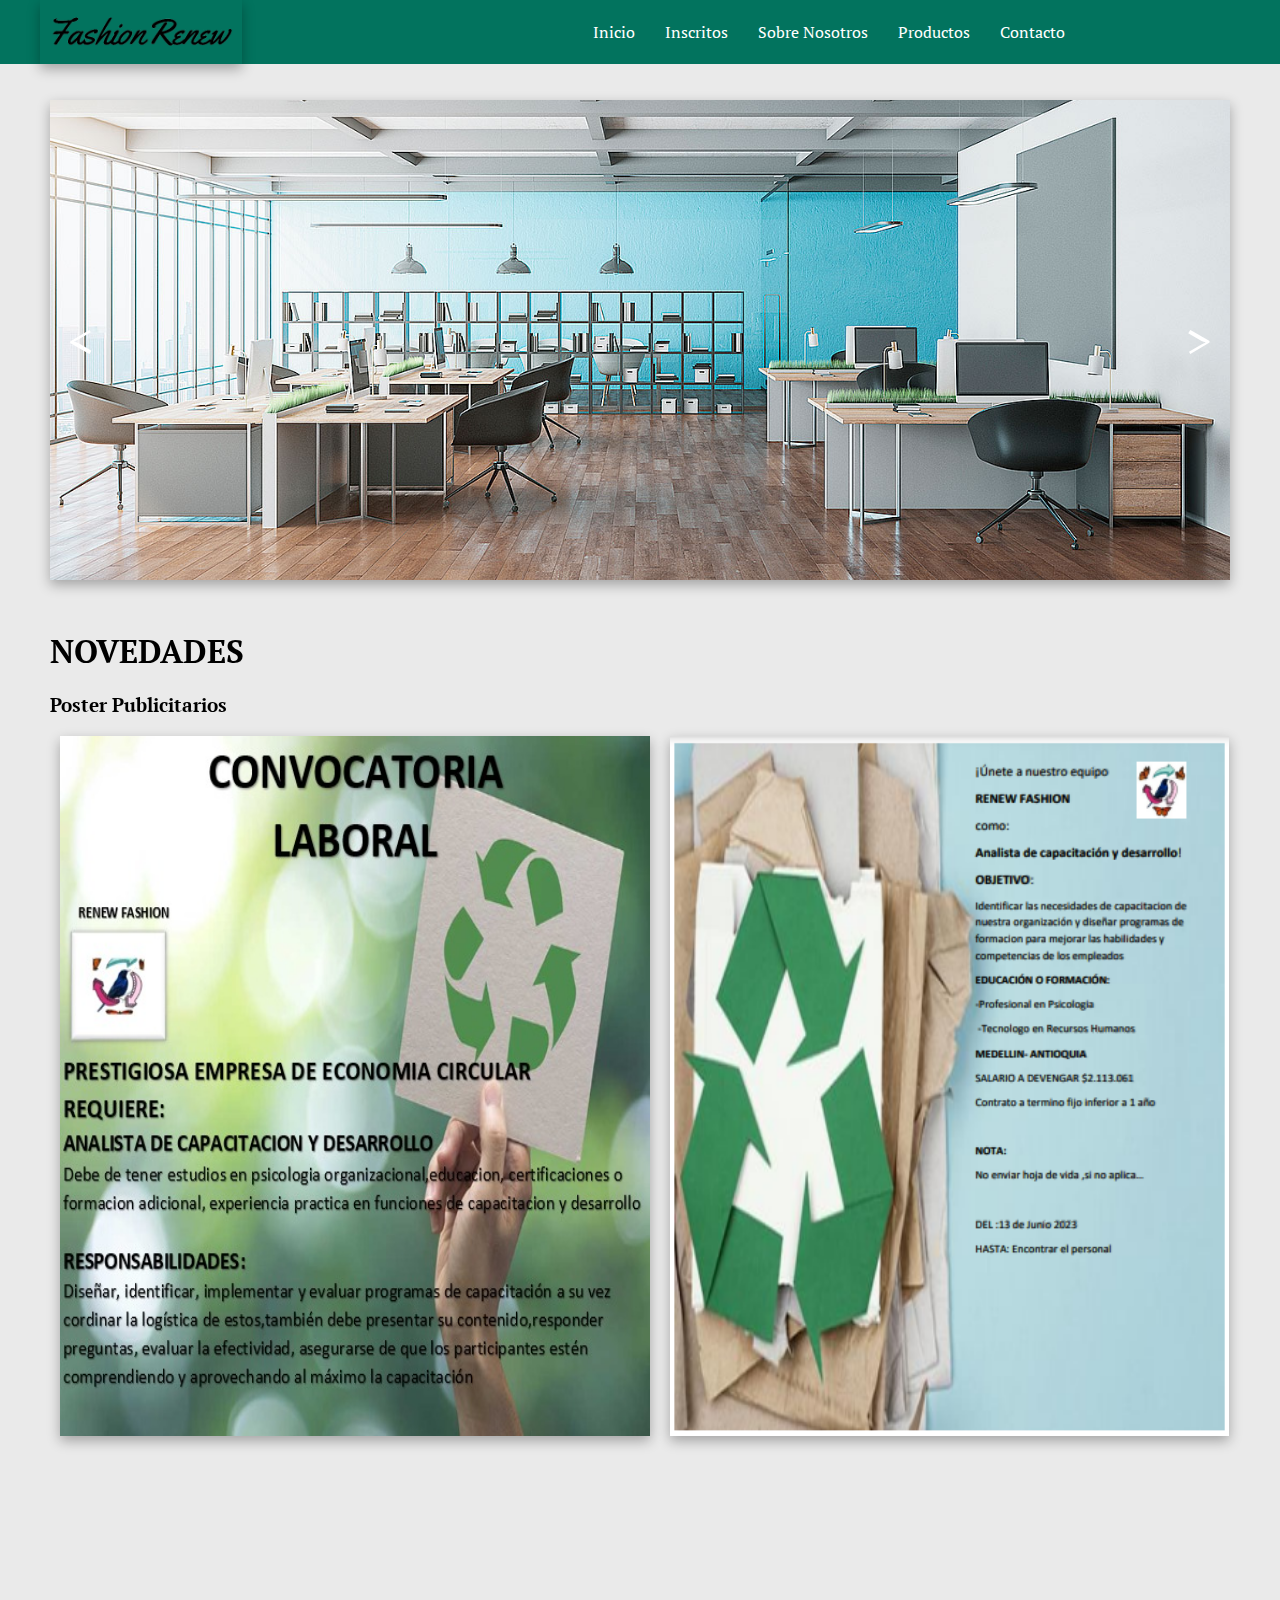
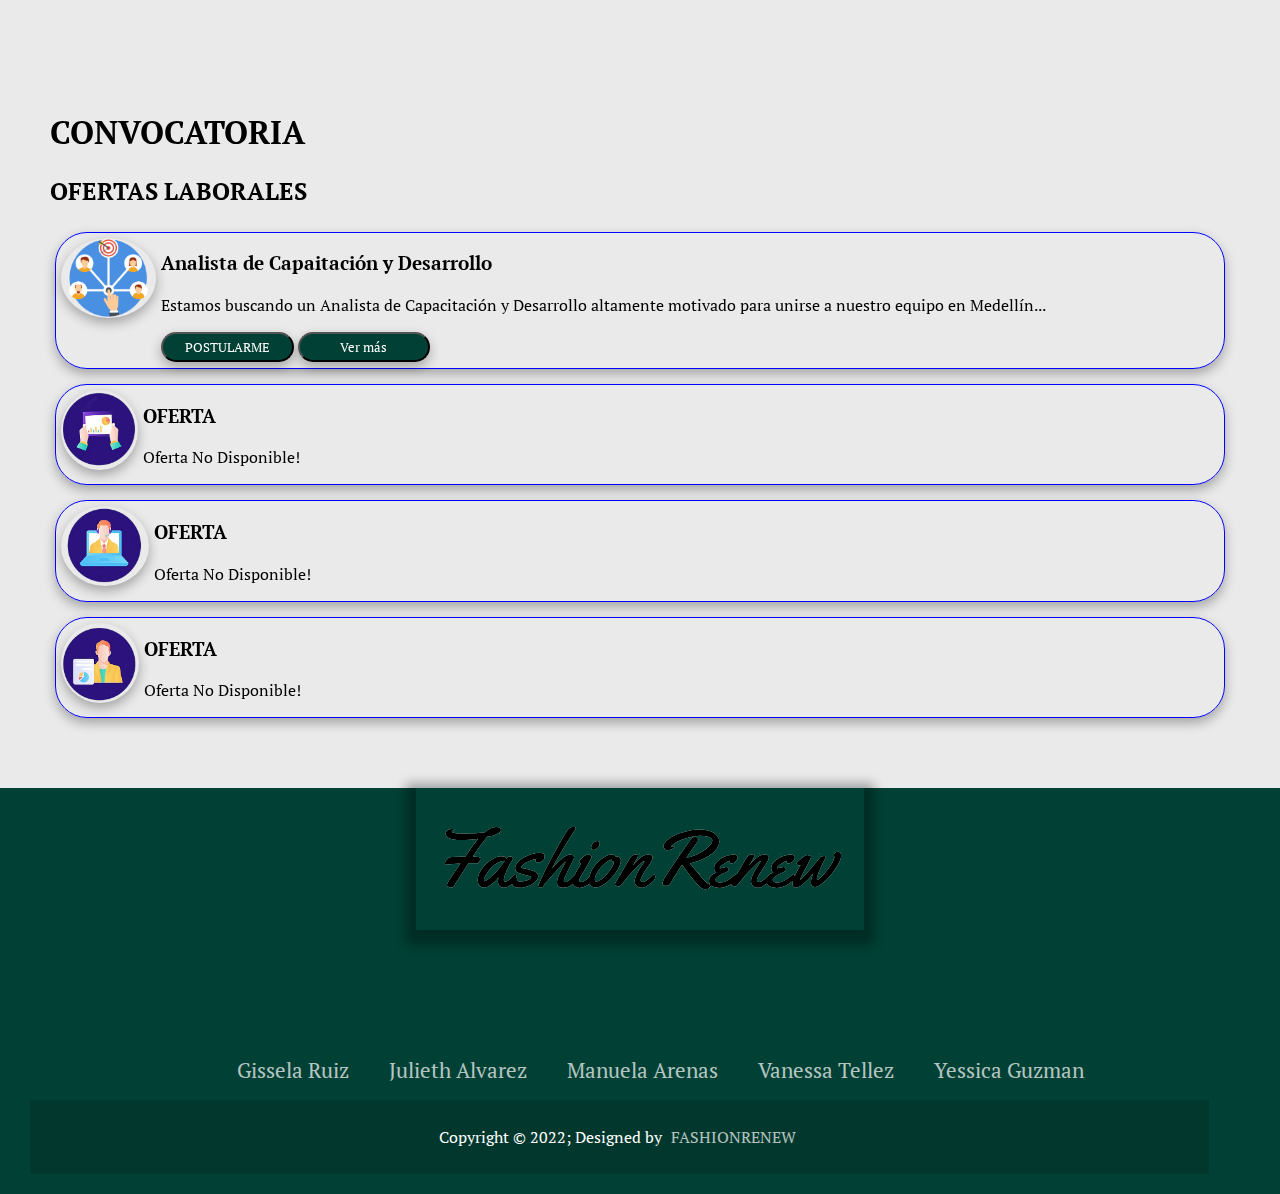
<file: Index.html>
<html lang="en">
<head>
    <meta charset="UTF-8">
    <meta name="viewport" content="width=device-width, initial-scale=1.0">
    <title>Inicio</title>
    <link rel="icon" href="./img/icono.png">
    <link rel="stylesheet" href="./css/style.css">
    <link rel="preconnect" href="https://fonts.googleapis.com">
    <link rel="preconnect" href="https://fonts.gstatic.com" crossorigin>
    <link href="https://fonts.googleapis.com/css2?family=Geologica:wght@200&family=PT+Serif:ital@0;1&display=swap" rel="stylesheet">
    <link rel="stylesheet" href="https://cdnjs.cloudflare.com/ajax/libs/font-awesome/6.4.0/css/all.min.css" integrity="sha512-iecdLmaskl7CVkqkXNQ/ZH/XLlvWZOJyj7Yy7tcenmpD1ypASozpmT/E0iPtmFIB46ZmdtAc9eNBvH0H/ZpiBw==" crossorigin="anonymous" referrerpolicy="no-referrer" />
</head>
<body>
    
    <header>
        <nav>
            <section class="logo">
                <img src="./img/RF_1.png" class="logo1" alt="">
            </section>
            <ul>
                <li><a href="Index.html">Inicio</a></li>
                <li><a href="Inscritos.html">Inscritos</a></li>
                <li><a href="Sobre_Nosotros.html">Sobre Nosotros</a></li>
                <li><a href="Productos.html">Productos</a></li>
                <li><a href="Contacto.html">Contacto</a></li>
              </ul>
        </nav>
    </header>

    <main>
        <!-- Carrusel -->
        <section class="carrusel">
            <div class="carousel-container">
                <div class="carousel-slide">
                  <img src="./img/oficina.jpg">
                  <img src="./img/loby.jpg">
                  <img src="./img/ropero.jpg">
                </div>
                <button class="carousel-prev" onclick="moveToPrevSlide()">&lt;</button>
                <button class="carousel-next" onclick="moveToNextSlide()">&gt;</button>
              </div>
        </section>

        <!-- Novedades -->
        <section class="novedades">
            <h1>NOVEDADES</h1>
        <h3>Poster Publicitarios</h3>
        <section class="poster">
            <img src="./img/pu.jpeg" alt="" class="publi">
            <img src="./img/pu2.PNG" alt="" class="publi">
        </section>
        </section>

        <!-- Convocatoria -->
        <section class="convocatoria">
            <h1 class="titulo">CONVOCATORIA</h1>
            <h2 class="titulo">OFERTAS LABORALES</h2>
            <section class="ofertas">
                <section class="oferta1">
                    <section class="ref">
                        <img src="./img/capacitacionbg.png" class="csa" alt="">
                    </section>
                    <section class="descripcion">
                        <h3>Analista de Capaitación y Desarrollo</h3>
                        <p>Estamos buscando un Analista de Capacitación y Desarrollo
                            altamente motivado para unirse a nuestro equipo en Medellín...</p>
                            <!-- onclick="openModal()" -->
                        <button class="btn" type="submit" id="lanzar-modal" >POSTULARME</button>
                        <button class="postularme-button btn" onclick="openDescriptionModal()">Ver más</button>
                    </section>
                    <div id="description-overlay" class="description-overlay"></div>
                    <div id="description-modal" class="description-modal">
                      <span class="description-close-button" id="ocultar-modal" onclick="closeDescriptionModal()">&times;</span>
                      <h2>Analista de Capaitación y Desarrollo</h2>
              <p>
                Estamos buscando un Analista de Capacitación y Desarrollo
                altamente motivado para unirse a nuestro equipo en Medellín.
                Serás responsable de diseñar, implementar y evaluar programas de
                capacitación y desarrollo para nuestros empleados, asegurando
                que cuenten con las habilidades necesarias para el éxito
                individual y el crecimiento de la organización. Ofrecemos un
                salario competitivo de 2'113.061 y un contrato a término fijo de
                1 año.
              </p>
              <br />
              <p>
                Si tienes experiencia en capacitación, habilidades de
                comunicación excepcionales y pasión por el desarrollo del
                talento, te invitamos a postularte. Esperamos recibir tu
                currículum y carta de presentación que demuestren tu experiencia
                y motivación para unirte a nuestro equipo en Medellín como
                Analista de Capacitación y Desarrollo.
              </p>
              <h4 class="t">SALARIO:</h4>
              <p class="t">2'113.061</p>
              <h4 class="t">DURACION DE CONTRATO:</h4>
              <p class="t">Termino Fijo a 1 Año</p>
                    </div>
                    <div class="contenedor-modal">
                        <section class="modal">
                            <h2 id="t">Formulario de Postulación</h2>
                            <form class="text">
                             <section class="datos1">
                                <section class="nombre">
                                    <label for="nombre" class="titulo-form">Nombres</label>
                                <input type="text" id="nombre" name="nombre" class="form-input" placeholder="Ingresa Nombres" required><br>
                                </section>
                          
                                <section class="apellidos">
                                    <label for="apellidos" class="titulo-form">Apellidos</label>
                                <input type="text" id="apellidos" name="apellidos" class="form-input" placeholder="Ingresa Apellidos" required>
                                </section>
                              </section>

                              <label for="correo" class="titulo-form">Correo</label>
                              <input type="text" id="correo" name="correo" class="form-input" placeholder="Ingresa Correo @" required>

                              <section class="datos3">
                                  <section class="cel">
                                    <label for="apellidos" class="titulo-form">Celular</label>
                                    <input type="text" id="celular" name="celular" class="form-input" placeholder="Ingresa Celular #" required>
                                  </section>
                                  <section class="edad">
                                    <label for="edad" class="titulo-form">Edad</label>
                                    <input type="number" id="edad" name="edad" min="18" max="50" class="form-input" placeholder="Ingresa Edad" required>
                                  </section>
                              </section>

                              <label for="correo" class="titulo-form">Documento</label>
                              <input type="number-text" id="documento" name="documento" class="form-input" placeholder="Ingresa Documento" required>
                        
                              <section class="datos4">
                                <section class="departamento">
                                    <label for="departamento" class="titulo-form">Departamento</label>
                              <input type="text" id="departamento" name="departamento" class="form-input" placeholder="Ingresa Depto" required>
                                </section>
                        
                              <section class="ciudad">
                                <label for="ciudad" class="titulo-form">Ciudad de residencia</label>
                              <input type="text" id="ciudad" name="ciudad" class="form-input" placeholder="Ingresa Ciudad" required>
                              </section>
                              </section>
                        
                              <div class="form-group">
                                <label class="form-label">Experiencia</label><br><br>
                                <div class="form-radio">
                                    <label for="si">Si</label>
                                  <input type="radio" id="si" name="experiencia" value="si" required>
                                </div>
                                <div class="form-radio">
                                    <label for="no">No</label>
                                  <input type="radio" id="no" name="experiencia" value="no" required>
                                </div>
                              </div>

                              <div class="form-group">
                                <label class="form-label form-titulo">Adjuntar archivo</label>
                                <input type="file" id="archivo" name="archivo" class="form-input selecc" required>
                              </div>
                        
                              <input type="submit"  value="Enviar"  id="enviar">
                            </form>
                        </section>
                    </div>
                </section>
                <section class="oferta2">
                    <section class="ref">
                        <img src="./img/of.png" class="csa" alt="oferta">
                    </section>
                    <section class="descripcion">
                        <h3>OFERTA</h3>
                        <p>Oferta No Disponible!</p>
                        <button class="btn1" type="submit" id="lanzar-modal" onclick="openModal()">POSTULARME</button>
                    </section>
                </section>
                <section class="oferta3">
                    <section class="ref">
                        <img src="./img/of2.png" class="csa" alt="oferta">
                    </section>
                    <section class="descripcion">
                        <h3>OFERTA</h3>
                        <p>Oferta No Disponible!</p>
                        <button class="btn1" type="submit" id="lanzar-modal" onclick="openModal()">POSTULARME</button>
                    </section>
                </section>
                <section class="oferta4">
                    <section class="ref">
                        <img src="./img/of3.png" class="csa" alt="oferta">
                    </section>
                    <section class="descripcion">
                        <h3>OFERTA</h3>
                        <p>Oferta No Disponible!</p>
                        <button class="btn1" type="submit" id="lanzar-modal" onclick="openModal()">POSTULARME</button>
                    </section>
                </section>
            </section>
        </section>
    </main>

   <footer>
    <section class="LG">
      <img src="./img/RF_1.png" class="img" alt="">
  </section>
  <section class="containerfooter">
      <section class="socials">
        <a href="https://www.facebook.com/profile.php?id=100093993435425&sk=about"><i class="fa-brands fa-facebook"></i></a>
        <a href="https://www.instagram.com/_renew_fashion/"><i class="fa-brands fa-instagram"></i></a>
        <a href="https://twitter.com/RenewF31"><i class="fa-brands fa-twitter"></i></a>
        <a href=""><i class="fa-brands fa-google-plus"></i></a>
      </section>
      <section class="inte">
        <ul>
          <li><a href="">Gissela Ruiz</a></li>
          <li><a href="">Julieth Alvarez</a></li>
          <li><a href="">Manuela Arenas</a></li>
          <li><a href="">Vanessa Tellez</a></li>
          <li><a href="">Yessica Guzman</a></li>
        </ul>
      </section>
      <section class="footerbottom">
        <p>Copyright &copy 2022; Designed by <span class="designer">FashionRenew</span></p>
      </section>
    </section>
   </footer>

    <script src="./js/controlador.js"></script>
</body>
</html>
</file>
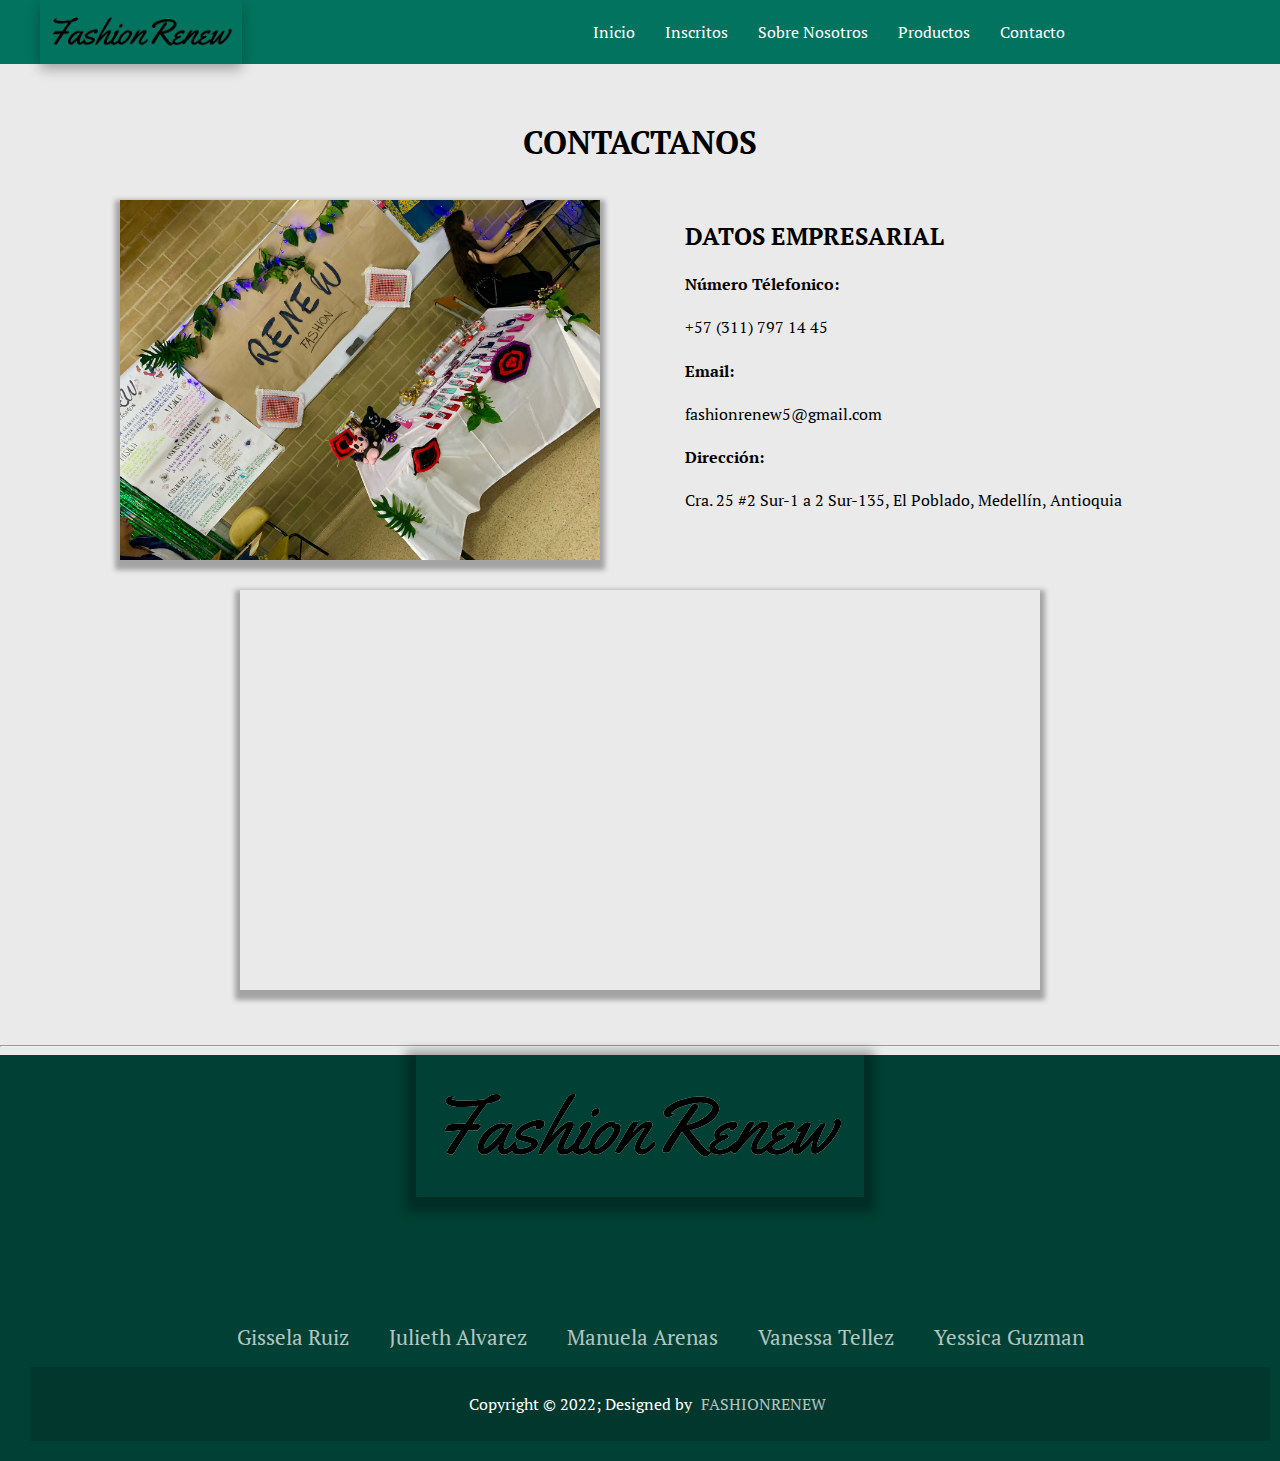
<file: Contacto.html>
<html lang="en">
<head>
    <meta charset="UTF-8">
    <meta name="viewport" content="width=device-width, initial-scale=1.0">
    <title>Contactanos</title>
    <link rel="icon" href="./img/icono.png">
    <link rel="stylesheet" href="./css/contacto.css">
    <link rel="preconnect" href="https://fonts.googleapis.com">
    <link rel="preconnect" href="https://fonts.gstatic.com" crossorigin>
    <link href="https://fonts.googleapis.com/css2?family=Geologica:wght@200&family=PT+Serif:ital@0;1&display=swap" rel="stylesheet">
    <link rel="stylesheet" href="https://cdnjs.cloudflare.com/ajax/libs/font-awesome/6.4.0/css/all.min.css" integrity="sha512-iecdLmaskl7CVkqkXNQ/ZH/XLlvWZOJyj7Yy7tcenmpD1ypASozpmT/E0iPtmFIB46ZmdtAc9eNBvH0H/ZpiBw==" crossorigin="anonymous" referrerpolicy="no-referrer" />
</head>
<body>
    
    <header>
        <nav>
            <section class="logo">
                <img src="./img/RF_1.png" class="logo1" alt="">
            </section>
            <ul>
                <li><a href="Index.html">Inicio</a></li>
                <li><a href="Inscritos.html">Inscritos</a></li>
                <li><a href="Sobre_Nosotros.html">Sobre Nosotros</a></li>
                <li><a href="Productos.html">Productos</a></li>
                <li><a href="Contacto.html">Contacto</a></li>
              </ul>
        </nav>
    </header>

    <main>

        <h1>CONTACTANOS</h1>
        
        <section class="datos">
            <section class="img1">
                <img src="./img/banner.jpg" id="imagen" alt="">
            </section>
            <section class="contacto">
                <section class="c">
                    <h2>DATOS EMPRESARIAL</h2>

                <h4>Número Télefonico: </h4>
                <p>+57 (311) 797 14 45</p>
                
                <h4>Email:</h4>
                <p>fashionrenew5@gmail.com</p>

                <h4>Dirección:</h4>
                <p>Cra. 25 #2 Sur-1 a 2 Sur-135, El Poblado, Medellín, Antioquia</p>
                </section>
            </section>
        </section>

        <section class="ubicacion">
            <iframe src="https://www.google.com/maps/embed?pb=!1m18!1m12!1m3!1d3966.5122519087427!2d-75.56078902610041!3d6.195940126885403!2m3!1f0!2f0!3f0!3m2!1i1024!2i768!4f13.1!3m3!1m2!1s0x8e468290a2a7da89%3A0xf8ca81662a979863!2sCra.%2025%20%232%20Sur-1%20a%202%20Sur-135%2C%20El%20Poblado%2C%20Medell%C3%ADn%2C%20El%20Poblado%2C%20Medell%C3%ADn%2C%20Antioquia!5e0!3m2!1ses-419!2sco!4v1687723902485!5m2!1ses-419!2sco" width="800" height="400" style="border:0;" allowfullscreen="" loading="lazy" referrerpolicy="no-referrer-when-downgrade" id="ubi"></iframe>
        </section>

    </main>

    <hr>
    <footer>
      <section class="LG">
          <img src="./img/RF_1.png" class="img" alt="">
      </section>
      <section class="containerfooter">
          <section class="socials">
              <a href="https://www.facebook.com/profile.php?id=100093993435425&sk=about"><i class="fa-brands fa-facebook"></i></a>
              <a href="https://www.instagram.com/_renew_fashion/"><i class="fa-brands fa-instagram"></i></a>
              <a href="https://twitter.com/RenewF31"><i class="fa-brands fa-twitter"></i></a>
              <a href=""><i class="fa-brands fa-google-plus"></i></a>
            </section>
          <section class="inte">
            <ul>
                <li><a href="">Gissela Ruiz</a></li>
                <li><a href="">Julieth Alvarez</a></li>
                <li><a href="">Manuela Arenas</a></li>
                <li><a href="">Vanessa Tellez</a></li>
                <li><a href="">Yessica Guzman</a></li>
            </ul>
          </section>
          <section class="footerbottom">
            <p>Copyright &copy 2022; Designed by <span class="designer">FashionRenew</span></p>
          </section>
        </section>
    </footer>

</body>
</html>
</file>
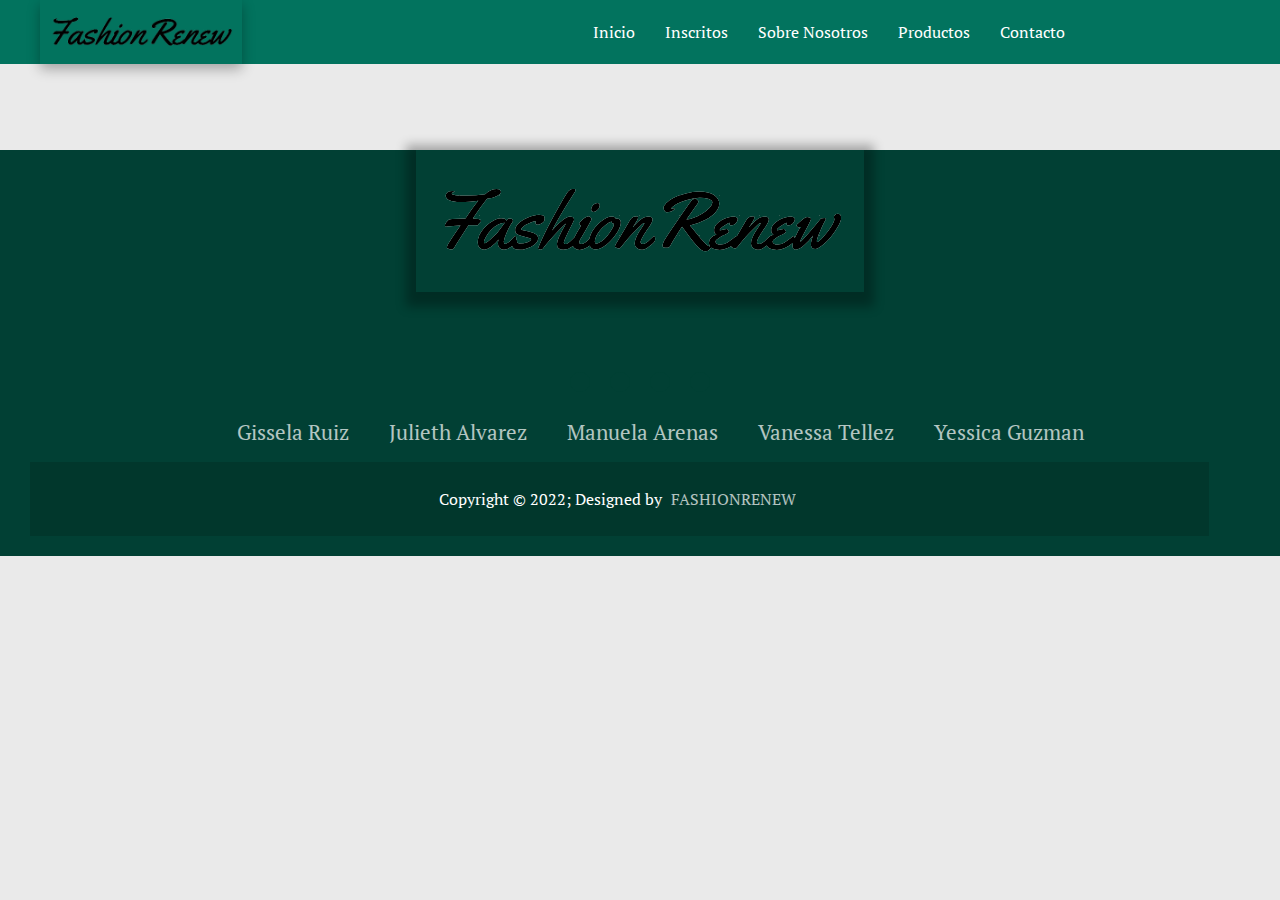
<file: Inscritos.html>
<html lang="en">
<head>
    <meta charset="UTF-8">
    <meta name="viewport" content="width=device-width, initial-scale=1.0">
    <title>Inscritos</title>
    <link rel="icon" href="./img/icono.png">
    <link rel="stylesheet" href="./css/inscritos.css">
    <link href="https://cdn.jsdelivr.net/npm/bootstrap@5.3.0/dist/css/bootstrap.min.css" rel="stylesheet" integrity="sha384-9ndCyUaIbzAi2FUVXJi0CjmCapSmO7SnpJef0486qhLnuZ2cdeRhO02iuK6FUUVM" crossorigin="anonymous">
    <link rel="preconnect" href="https://fonts.googleapis.com">
    <link rel="preconnect" href="https://fonts.gstatic.com" crossorigin>
    <link href="https://fonts.googleapis.com/css2?family=Geologica:wght@200&family=PT+Serif:ital@0;1&display=swap" rel="stylesheet">
    <link rel="stylesheet" href="https://cdnjs.cloudflare.com/ajax/libs/font-awesome/6.4.0/css/all.min.css" integrity="sha512-iecdLmaskl7CVkqkXNQ/ZH/XLlvWZOJyj7Yy7tcenmpD1ypASozpmT/E0iPtmFIB46ZmdtAc9eNBvH0H/ZpiBw==" crossorigin="anonymous" referrerpolicy="no-referrer" />
</head>
<body>
    
    <header>
        <nav id="">
            <section class="logo">
                <img src="./img/RF_1.png" class="logo1" alt="">
            </section>
            <ul>
                <li><a href="Index.html">Inicio</a></li>
                <li><a href="Inscritos.html">Inscritos</a></li>
                <li><a href="Sobre_Nosotros.html">Sobre Nosotros</a></li>
                <li><a href="Productos.html">Productos</a></li>
                <li><a href="Contacto.html">Contacto</a></li>
              </ul>
        </nav>
    </header>

    <main>

        <div class="container" id="contiene">
          
        </div>

    </main>

    <footer>
        <section class="LG">
            <img src="./img/RF_1.png" class="img" alt="">
        </section>
        <section class="containerfooter">
            <section class="socials">
                <a href="https://www.facebook.com/profile.php?id=100093993435425&sk=about"><i class="fa-brands fa-facebook"></i></a>
                <a href="https://www.instagram.com/_renew_fashion/"><i class="fa-brands fa-instagram"></i></a>
                <a href="https://twitter.com/RenewF31"><i class="fa-brands fa-twitter"></i></a>
                <a href=""><i class="fa-brands fa-google-plus"></i></a>
              </section>
            <section class="inte">
              <ul>
                <li><a href="">Gissela Ruiz</a></li>
                <li><a href="">Julieth Alvarez</a></li>
                <li><a href="">Manuela Arenas</a></li>
                <li><a href="">Vanessa Tellez</a></li>
                <li><a href="">Yessica Guzman</a></li>
              </ul>
            </section>
            <section class="footerbottom">
              <p>Copyright &copy 2022; Designed by <span class="designer">FashionRenew</span></p>
            </section>
          </section>
      </footer>

      <script src="./js/validador.js"></script>
      <script src="https://cdn.jsdelivr.net/npm/bootstrap@5.3.0/dist/js/bootstrap.bundle.min.js" integrity="sha384-geWF76RCwLtnZ8qwWowPQNguL3RmwHVBC9FhGdlKrxdiJJigb/j/68SIy3Te4Bkz" crossorigin="anonymous"></script>

</body>
</html>
</file>
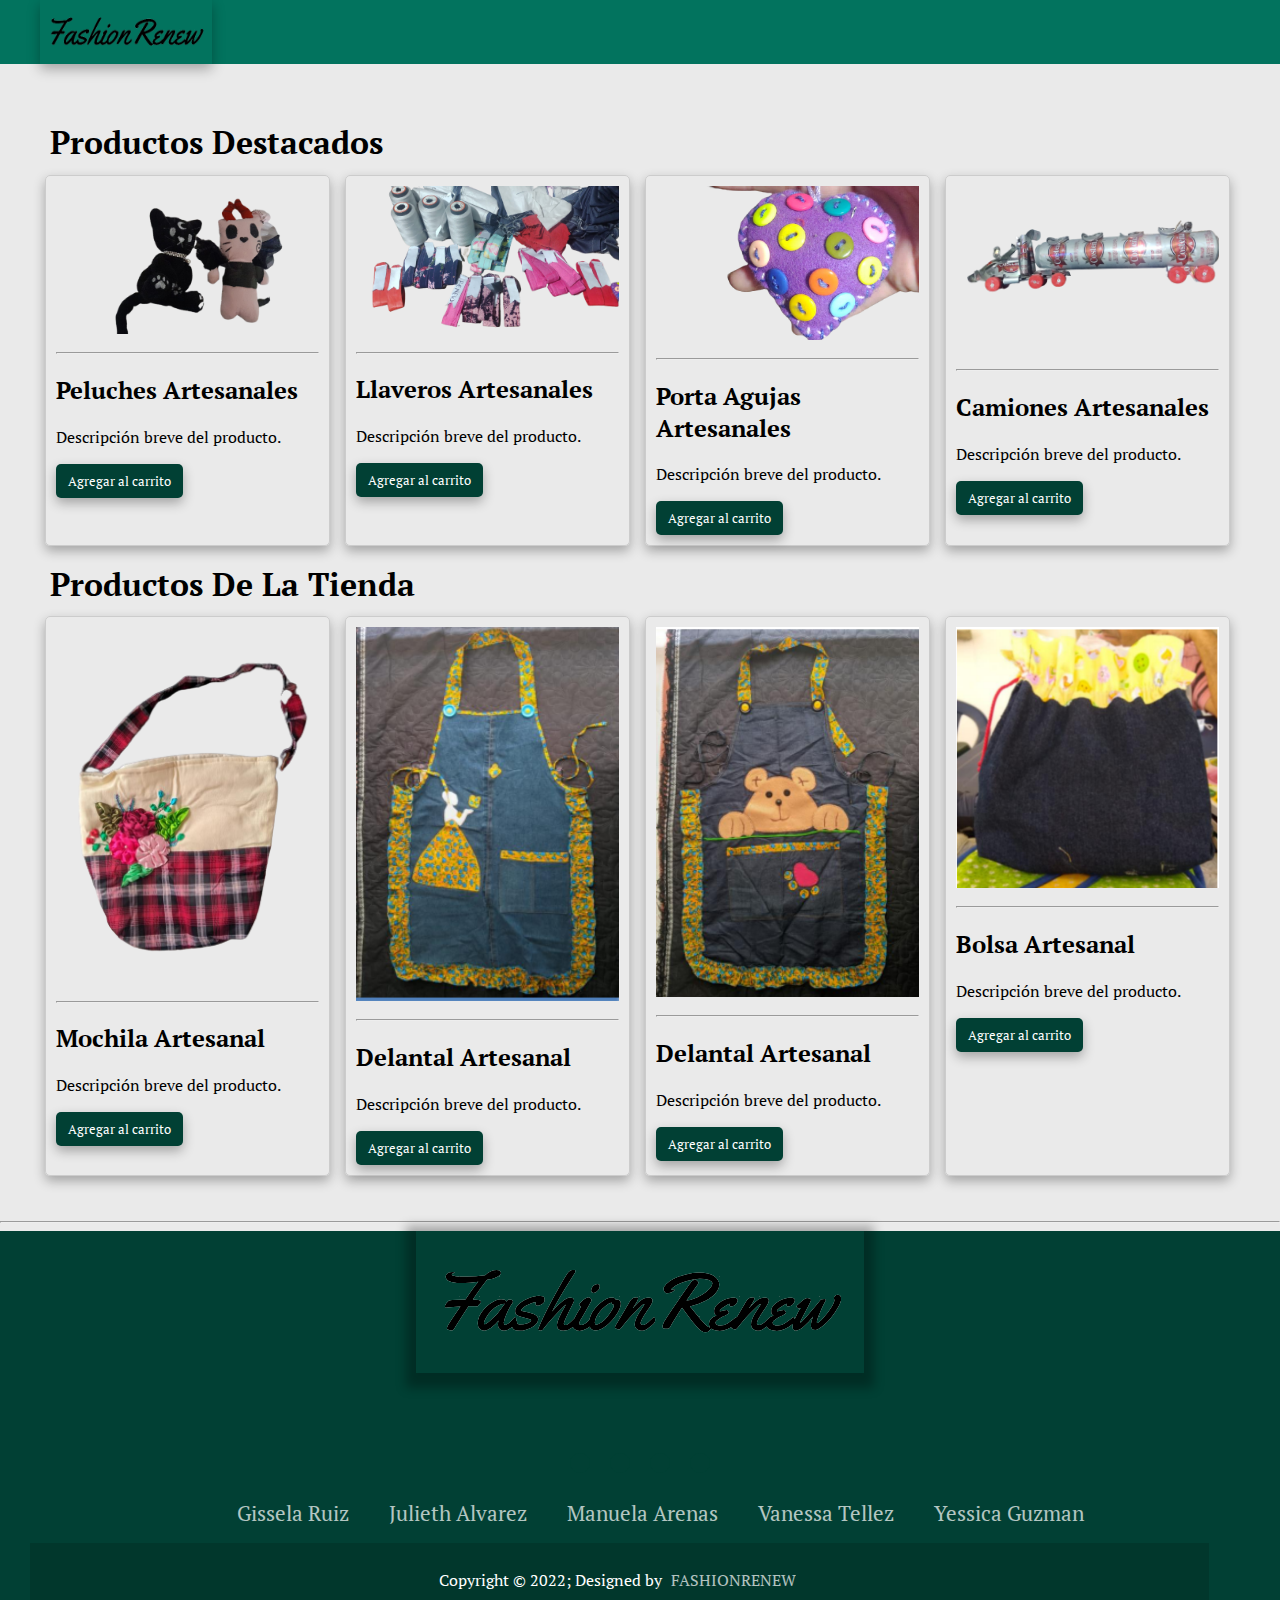
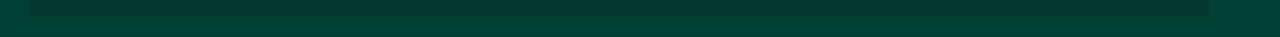
<file: Productos.html>
<html lang="en">
<head>
    <meta charset="UTF-8">
    <meta name="viewport" content="width=device-width, initial-scale=1.0">
    <title>Productos</title>
    <link rel="icon" href="./img/icono.png">
    <link rel="stylesheet" href="./css/productos.css">
    <link rel="preconnect" href="https://fonts.googleapis.com">
    <link rel="preconnect" href="https://fonts.gstatic.com" crossorigin>
    <link href="https://fonts.googleapis.com/css2?family=Geologica:wght@200&family=PT+Serif:ital@0;1&display=swap" rel="stylesheet">
    <link rel="stylesheet" href="https://cdnjs.cloudflare.com/ajax/libs/font-awesome/6.4.0/css/all.min.css" integrity="sha512-iecdLmaskl7CVkqkXNQ/ZH/XLlvWZOJyj7Yy7tcenmpD1ypASozpmT/E0iPtmFIB46ZmdtAc9eNBvH0H/ZpiBw==" crossorigin="anonymous" referrerpolicy="no-referrer" />
</head>
<body>
    
    <header>
     
        <nav>
            <section class="logo">
                <img src="./img/RF_1.png" class="logo1" alt="">
            </section>
            <ul id="menu-hamburguesa">
                <li><a href="Index.html">Inicio</a></li>
                <li><a href="Inscritos.html">Inscritos</a></li>
                <li><a href="Sobre_Nosotros.html">Sobre Nosotros</a></li>
                <li><a href="Productos.html">Productos</a></li>
                <li><a href="Contacto.html">Contacto</a></li>
              </ul>
              <button id="boton-hamburguesa"><span>&#9776;</span>Menú</button>
          <!--  -->
        </nav>
    </header>

    <main>
        <h1>Productos Destacados</h1>
       <section class="productos">
         <div class="card">
             <img src="./img/p1.png" alt="Producto">
             <hr>
             <div class="card-description">
               <h2>Peluches Artesanales</h2>
               <p>Descripción breve del producto.</p>
             </div>
             <button class="add-to-cart-btn">Agregar al carrito</button>
           </div>
         <div class="card">
             <img src="./img/p2.png" alt="Producto">
             <hr>
             <div class="card-description">
               <h2>Llaveros Artesanales</h2>
               <p>Descripción breve del producto.</p>
             </div>
             <button class="add-to-cart-btn">Agregar al carrito</button>
           </div>
         <div class="card">
             <img src="./img/p3.png" alt="Producto">
             <hr>
             <div class="card-description">
               <h2>Porta Agujas Artesanales</h2>
               <p>Descripción breve del producto.</p>
             </div>
             <button class="add-to-cart-btn">Agregar al carrito</button>
           </div>
         <div class="card">
             <img src="./img/p4.png" alt="Producto">
             <hr>
             <div class="card-description">
               <h2>Camiones Artesanales</h2>
               <p>Descripción breve del producto.</p>
             </div>
             <button class="add-to-cart-btn">Agregar al carrito</button>
           </div>
       </section>
       <h1>Productos De La Tienda</h1>
       <section class="productos">
        <div class="card">
          <img src="./img/p5.png" alt="Producto">
          <hr>
          <div class="card-description">
            <h2>Mochila Artesanal</h2>
            <p>Descripción breve del producto.</p>
          </div>
          <button class="add-to-cart-btn">Agregar al carrito</button>
        </div>
        <div class="card">
          <img src="./img/p6.PNG" alt="Producto">
          <hr>
          <div class="card-description">
            <h2>Delantal Artesanal</h2>
            <p>Descripción breve del producto.</p>
          </div>
          <button class="add-to-cart-btn">Agregar al carrito</button>
        </div>
        <div class="card">
          <img src="./img/p7.PNG" alt="Producto">
          <hr>
          <div class="card-description">
            <h2>Delantal Artesanal</h2>
            <p>Descripción breve del producto.</p>
          </div>
          <button class="add-to-cart-btn">Agregar al carrito</button>
        </div>
        <div class="card">
          <img src="./img/p8.PNG" alt="Producto">
          <hr>
          <div class="card-description">
            <h2>Bolsa Artesanal</h2>
            <p>Descripción breve del producto.</p>
          </div>
          <button class="add-to-cart-btn">Agregar al carrito</button>
        </div>
       </section>
    </main>

    <hr>
    <footer>
        <section class="LG">
            <img src="./img/RF_1.png" class="img" alt="">
        </section>
        <section class="containerfooter">
            <section class="socials">
                <a href="https://www.facebook.com/profile.php?id=100093993435425&sk=about"><i class="fa-brands fa-facebook"></i></a>
                <a href="https://www.instagram.com/_renew_fashion/"><i class="fa-brands fa-instagram"></i></a>
                <a href="https://twitter.com/RenewF31"><i class="fa-brands fa-twitter"></i></a>
                <a href=""><i class="fa-brands fa-google-plus"></i></a>
              </section>
            <section class="inte">
              <ul>
                <li><a href="">Gissela Ruiz</a></li>
                <li><a href="">Julieth Alvarez</a></li>
                <li><a href="">Manuela Arenas</a></li>
                <li><a href="">Vanessa Tellez</a></li>
                <li><a href="">Yessica Guzman</a></li>
              </ul>
            </section>
            <section class="footerbottom">
              <p>Copyright &copy 2022; Designed by <span class="designer">FashionRenew</span></p>
            </section>
          </section>
    </footer>

    <script src="./js/menu.js"></script>

</body>
</html>
</file>
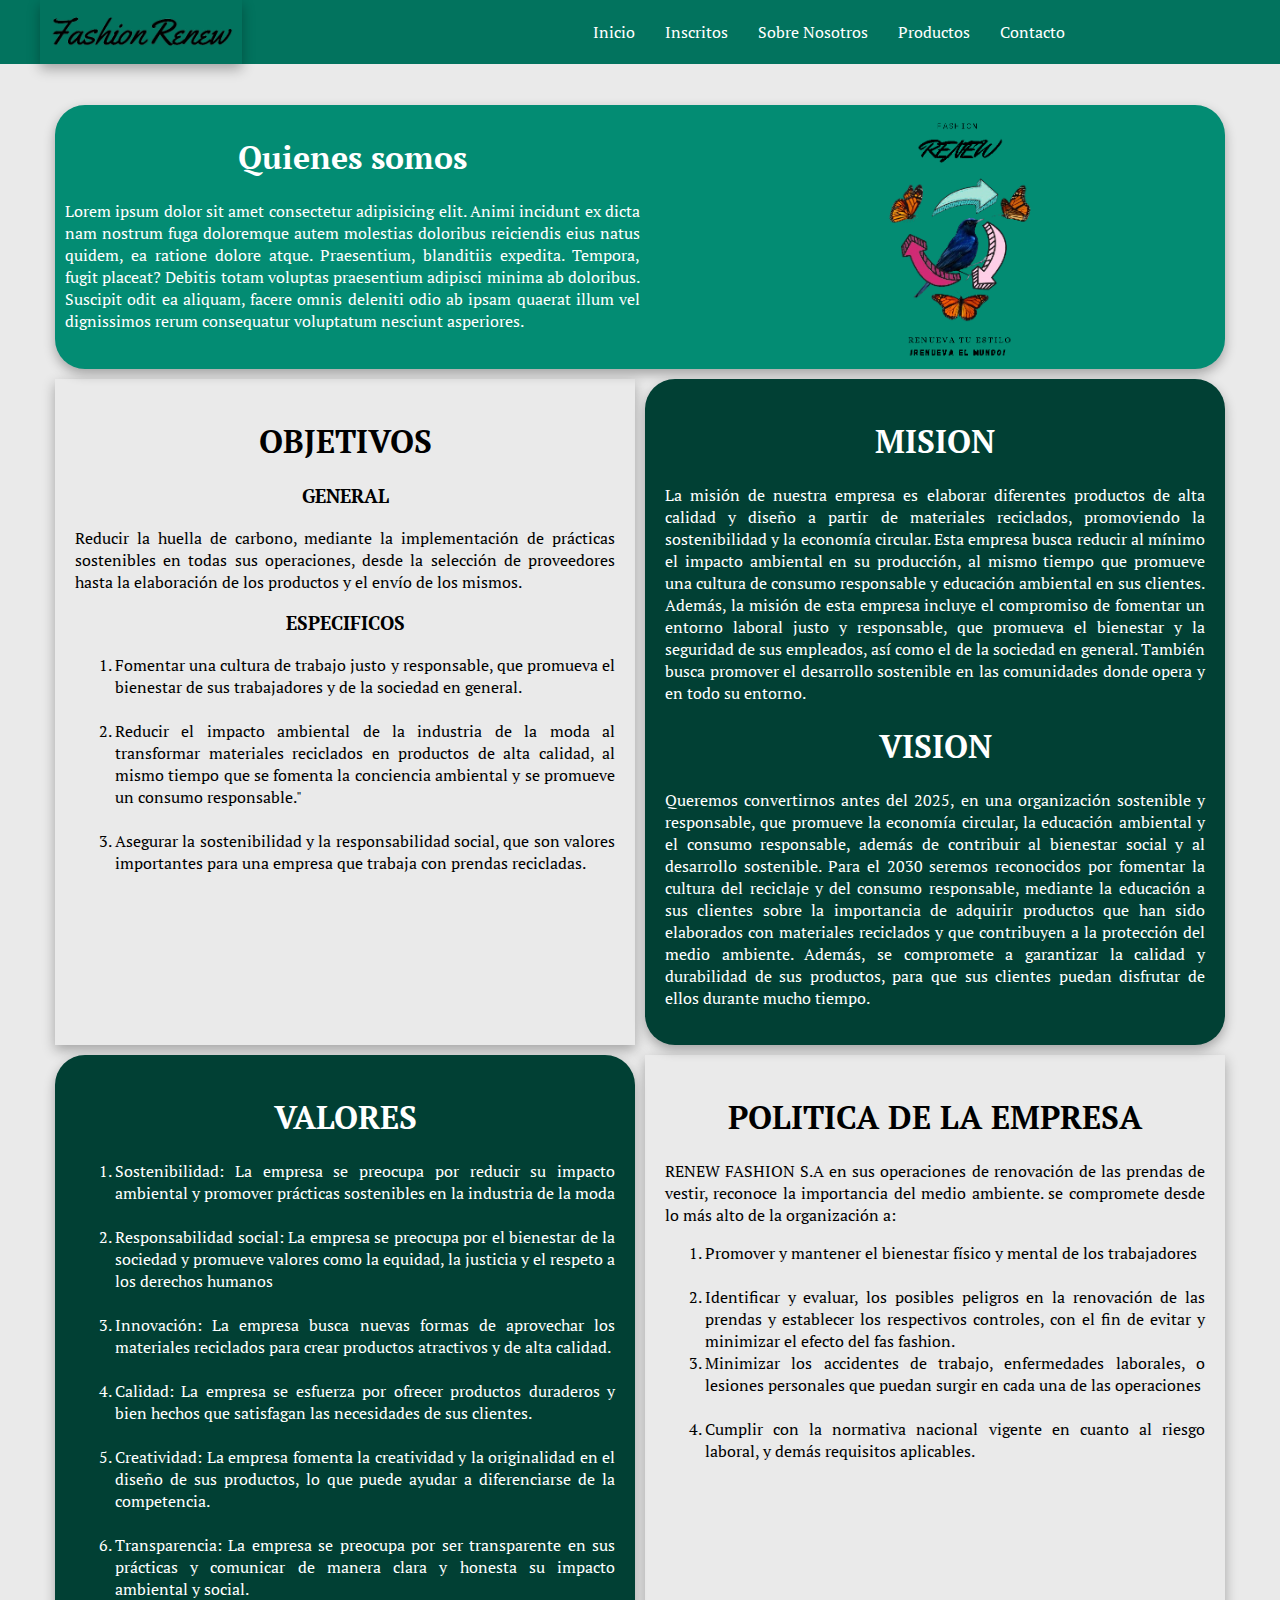
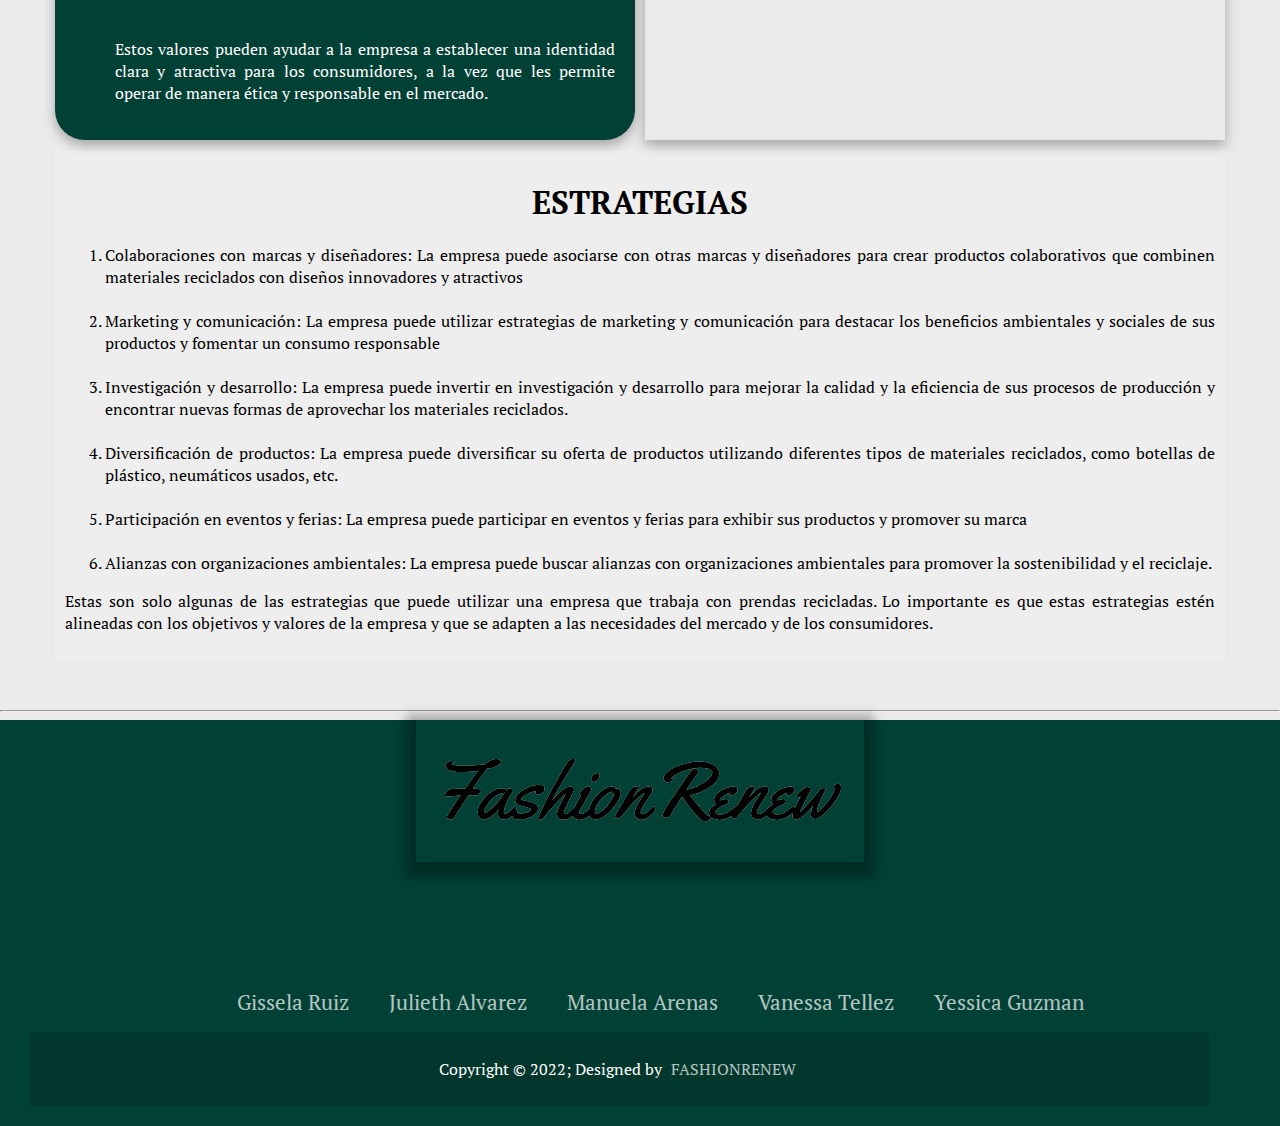
<file: Sobre_nosotros.html>
<html lang="en">
<head>
    <meta charset="UTF-8">
    <meta name="viewport" content="width=device-width, initial-scale=1.0">
    <title>Sobre Nosotros</title>
    <link rel="icon" href="./img/icono.png">
    <link rel="stylesheet" href="./css/Sobre_nosotros.css">
    <link rel="preconnect" href="https://fonts.googleapis.com">
    <link rel="preconnect" href="https://fonts.gstatic.com" crossorigin>
    <link href="https://fonts.googleapis.com/css2?family=Geologica:wght@200&family=PT+Serif:ital@0;1&display=swap" rel="stylesheet">
    <link rel="stylesheet" href="https://cdnjs.cloudflare.com/ajax/libs/font-awesome/6.4.0/css/all.min.css" integrity="sha512-iecdLmaskl7CVkqkXNQ/ZH/XLlvWZOJyj7Yy7tcenmpD1ypASozpmT/E0iPtmFIB46ZmdtAc9eNBvH0H/ZpiBw==" crossorigin="anonymous" referrerpolicy="no-referrer" />
</head>
<body>
    
    <header>
        <nav>
            <section class="logo">
                <img src="./img/RF_1.png" class="logo1" alt="">
            </section>
            <ul>
                <li><a href="Index.html">Inicio</a></li>
                <li><a href="Inscritos.html">Inscritos</a></li>
                <li><a href="Sobre_Nosotros.html">Sobre Nosotros</a></li>
                <li><a href="Productos.html">Productos</a></li>
                <li><a href="Contacto.html">Contacto</a></li>
              </ul>
        </nav>
    </header>

    <main>
        <section class="somos">
          <section class="somost">
            <h1 class="t">Quienes somos</h1>
            <p>Lorem ipsum dolor sit amet consectetur adipisicing elit. Animi incidunt ex dicta nam nostrum fuga doloremque autem molestias doloribus reiciendis eius natus quidem, ea ratione dolore atque. Praesentium, blanditiis expedita.
            Tempora, fugit placeat? Debitis totam voluptas praesentium adipisci minima ab doloribus. Suscipit odit ea aliquam, facere omnis deleniti odio ab ipsam quaerat illum vel dignissimos rerum consequatur voluptatum nesciunt asperiores.</p>
          </section>
          <section class="somosimg">
            <img src="./img/poster.png" id="poster2" alt="">
          </section>
        </section>
    
        <section class="mision_vision">
          <section class="objetivos">
            <h1 class="t">OBJETIVOS</h1>
            <h3 class="t">GENERAL</h3>
            <p>Reducir la huella de carbono, mediante la implementación de prácticas sostenibles en todas sus
              operaciones, desde la selección de proveedores hasta la elaboración de los productos y el envío de
              los mismos.</p>
    
              <h3 class="t">ESPECIFICOS</h3>
              <ol>
                <li>Fomentar una cultura de trabajo justo y responsable, que promueva el bienestar de sus
                  trabajadores y de la sociedad en general.</li><br>
                <li>Reducir el impacto ambiental de la industria de la moda al transformar materiales reciclados
                  en productos de alta calidad, al mismo tiempo que se fomenta la conciencia ambiental y se
                  promueve un consumo responsable."</li><br>
                <li>Asegurar la sostenibilidad y la responsabilidad social, que son valores importantes para una
                  empresa que trabaja con prendas recicladas. </li>
              </ol>
          </section>
    
          <section class="vision">
            <h1 class="t">MISION</h1>
            <p>La misión de nuestra empresa es elaborar diferentes productos de alta calidad y diseño a partir de
              materiales reciclados, promoviendo la sostenibilidad y la economía circular. Esta empresa busca
              reducir al mínimo el impacto ambiental en su producción, al mismo tiempo que promueve una
              cultura de consumo responsable y educación ambiental en sus clientes.
              Además, la misión de esta empresa incluye el compromiso de fomentar un entorno laboral justo y
              responsable, que promueva el bienestar y la seguridad de sus empleados, así como el de la sociedad
              en general. También busca promover el desarrollo sostenible en las comunidades donde opera y en
              todo su entorno.</p>
            <h1 class="t">VISION</h1>
            <p>Queremos convertirnos antes del 2025, en una organización sostenible y responsable, que promueve
              la economía circular, la educación ambiental y el consumo responsable, además de contribuir al
              bienestar social y al desarrollo sostenible.
              Para el 2030 seremos reconocidos por fomentar la cultura del reciclaje y del consumo responsable,
              mediante la educación a sus clientes sobre la importancia de adquirir productos que han sido
              elaborados con materiales reciclados y que contribuyen a la protección del medio ambiente.
              Además, se compromete a garantizar la calidad y durabilidad de sus productos, para que sus clientes
              puedan disfrutar de ellos durante mucho tiempo.</p>
          </section>
        </section>
        <section class="politicas_valores">
    
          <section class="valores">
            <h1 class="t">VALORES</h1>
            <ol>
              <li>Sostenibilidad: La empresa se preocupa por reducir su impacto ambiental y promover prácticas
                sostenibles en la industria de la moda</li><br>
              <li>Responsabilidad social: La empresa se preocupa por el bienestar de la sociedad y promueve
                valores como la equidad, la justicia y el respeto a los derechos humanos</li><br>
              <li>Innovación: La empresa busca nuevas formas de aprovechar los materiales reciclados para crear
                productos atractivos y de alta calidad.</li><br>
              <li>Calidad: La empresa se esfuerza por ofrecer productos duraderos y bien hechos que satisfagan
                las necesidades de sus clientes.</li><br>
              <li> Creatividad: La empresa fomenta la creatividad y la originalidad en el diseño de sus productos, lo
                que puede ayudar a diferenciarse de la competencia.</li><br>
              <li>Transparencia: La empresa se preocupa por ser transparente en sus prácticas y comunicar de
                manera clara y honesta su impacto ambiental y social. </li><br>
                <p>Estos valores pueden ayudar a la empresa a establecer una identidad clara y atractiva para los
                  consumidores, a la vez que les permite operar de manera ética y responsable en el mercado.</p>
            </ol>
          </section>
    
          <section class="politica">
            <h1 class="t">POLITICA DE LA EMPRESA</h1>
            <p>RENEW FASHION S.A en sus operaciones de renovación de las prendas de vestir, reconoce la
              importancia del medio ambiente.
              se compromete desde lo más alto de la organización a:</p>
              <ol>
                <li>Promover y mantener el bienestar físico y mental de los trabajadores</li><br>
                <li>Identificar y evaluar, los posibles peligros en la renovación de las prendas y establecer los
                  respectivos controles, con el fin de evitar y minimizar el efecto del fas fashion.</li>
                <li>Minimizar los accidentes de trabajo, enfermedades laborales, o lesiones personales que puedan
                  surgir en cada una de las operaciones</li><br>
                <li>Cumplir con la normativa nacional vigente en cuanto al riesgo laboral, y demás requisitos
                  aplicables.
                  </li>
              </ol>
          </section>
        </section>
        <section class="estrategias">
          <h1 class="t">ESTRATEGIAS</h1>
          <ol>
            <li>Colaboraciones con marcas y diseñadores: La empresa puede asociarse con otras marcas
              y diseñadores para crear productos colaborativos que combinen materiales reciclados con
              diseños innovadores y atractivos</li><br>
            <li>Marketing y comunicación: La empresa puede utilizar estrategias de marketing y
              comunicación para destacar los beneficios ambientales y sociales de sus productos y
              fomentar un consumo responsable</li><br>
            <li>Investigación y desarrollo: La empresa puede invertir en investigación y desarrollo para
              mejorar la calidad y la eficiencia de sus procesos de producción y encontrar nuevas formas
              de aprovechar los materiales reciclados.</li><br>
            <li>Diversificación de productos: La empresa puede diversificar su oferta de productos
              utilizando diferentes tipos de materiales reciclados, como botellas de plástico, neumáticos
              usados, etc.</li><br>
            <li>Participación en eventos y ferias: La empresa puede participar en eventos y ferias para
              exhibir sus productos y promover su marca</li><br>
            <li>Alianzas con organizaciones ambientales: La empresa puede buscar alianzas con
              organizaciones ambientales para promover la sostenibilidad y el reciclaje.
              </li>
          </ol>
          <p>Estas son solo algunas de las estrategias que puede utilizar una empresa que trabaja con prendas
            recicladas. Lo importante es que estas estrategias estén alineadas con los objetivos y valores de la
            empresa y que se adapten a las necesidades del mercado y de los consumidores.</p>
        </section>
      </main>

      <hr>
      <footer>
        <section class="LG">
            <img src="./img/RF_1.png" class="img" alt="">
        </section>
        <section class="containerfooter">
            <section class="socials">
                <a href="https://www.facebook.com/profile.php?id=100093993435425&sk=about"><i class="fa-brands fa-facebook"></i></a>
                <a href="https://www.instagram.com/_renew_fashion/"><i class="fa-brands fa-instagram"></i></a>
                <a href="https://twitter.com/RenewF31"><i class="fa-brands fa-twitter"></i></a>
                <a href=""><i class="fa-brands fa-google-plus"></i></a>
              </section>
            <section class="inte">
              <ul>
                <li><a href="">Gissela Ruiz</a></li>
                <li><a href="">Julieth Alvarez</a></li>
                <li><a href="">Manuela Arenas</a></li>
                <li><a href="">Vanessa Tellez</a></li>
                <li><a href="">Yessica Guzman</a></li>
              </ul>
            </section>
            <section class="footerbottom">
              <p>Copyright &copy 2022; Designed by <span class="designer">FashionRenew</span></p>
            </section>
          </section>
      </footer>

</body>
</html>
</file>
<file: css/style.css>
*{
    font-family: 'Geologica', sans-serif;
  font-family: 'PT Serif', serif;
  }

  body{
    background-color: #c0c0c054;
    width: 100%;
    margin: 0;
    padding: 0;
  }

  nav {
    position: fixed;
    top: 0;
    left: 0;
    width: 100%;
    background-color: #02735E;
    color: #fff;
    padding: 0;
    margin: 0;
    display: flex;
    justify-content: space-between;
    z-index: 1;
  }

  nav ul {
    list-style-type: none;
    margin: 0;
    margin-right: 200px;
    padding: 0;
    display: flex;
    align-items: center;
  }
  
  nav ul li {
    display: inline-block;
  }
  
  nav ul li a {
    display: block;
    padding: 15px;
    color: #fff;
    text-decoration: none;
  }
  
  nav ul li a:hover {
    background-color: #014034;
  }
  
  .logo{
    display: flex;
    justify-content: left;
    align-items: end;
  }
  
  .logo1{
    width: 100%;
    height: 4rem;
    margin-left: 40px;
    box-shadow: 0px 5px 12px rgba(0, 0, 0, 0.3);
  }

  main {
    margin: 50px;
    padding-top: 50px; /* Añade un espacio superior para evitar que el contenido se solape con la barra de navegación */
  }

  /* Carousel */
.carrusel{
    display: flex;
    justify-content: center;
    margin-bottom: 50px;
    box-shadow: 0px 5px 12px rgba(0, 0, 0, 0.3);
  }
  
  .carousel-container {
    width: 100%;
    height: 30rem;
    position: relative;
    overflow: hidden;
  }
  
  .carousel-slide {
    display: flex;
    width: 300%;
    height: 100%;
    transition: transform 0.5s ease-in-out;
  }
  
  .carousel-slide img {
    width: 100%;
    height: 100%;
    object-fit: cover;
  }
  
  .carousel-prev,
  .carousel-next {
    position: absolute;
    top: 50%;
    transform: translateY(-50%);
    padding: 8px;
    font-size: 50px;
    background-color: transparent;
    border: none;
    color: white;
  }
  
  .carousel-prev {
    left: 10px;
  }
  
  .carousel-next {
    right: 10px;
  }
  
  /* Agrega los estilos adicionales según tus preferencias */
  
  /* Poster */
  .poster{
    display: flex;
    height: 100%;
    margin-bottom: 75px;
  }
  .publi{
    width: 50%;
    height: 700px;
    margin: 0px 10px;
    box-shadow: 0px 5px 12px rgba(0, 0, 0, 0.3);
  
  }
  
  /* Convocatoria */
  
  .ofertas{
    padding: 5px;
    margin: 5px 0px;
  }
  .oferta1,.oferta2,.oferta3,.oferta4{
    border-radius: 2rem;
    border: 1px solid blue;
    display: flex;
    margin-bottom: 15px;
    box-shadow: 0px 5px 12px rgba(0, 0, 0, 0.3);
  }
  .csa{
    border-radius: 380%;
    height: 5rem;
    margin: 5px;
    box-shadow: 0px 5px 12px rgba(0, 0, 0, 0.3);
  }
  .btn, .btn1{
    border-radius: 25px;
    margin-bottom: 6px;
    background-color: #014034;
    color: #fff;
    height: 30px;
    width: 15%;
    box-shadow: 0px 5px 12px rgba(0, 0, 0, 0.3);
  }
  .btn1{
    display: none;
  }

  #enviar{
    border-radius: 5em;
    margin-bottom: 6px;
    background-color: #014034;
    color: #fff;
    height: 40px;
    width: 50%;
  }
  #enviar:hover{
    background-color: #038C73;
    color: #fff;
  }
  
  .btn:hover{
    background-color: #038C73;
    color: #fff;
  }
  
  /* ver mas */
  .description-overlay {
    display: none;
    position: fixed;
    top: 0;
    left: 0;
    width: 100%;
    height: 100%;
    background-color: rgba(0, 0, 0, 0.5);
  }
  
  .description-modal {
    display: none;
    position: fixed;
    top: 50%;
    left: 50%;
    transform: translate(-50%, -50%);
    background-color: #fefefe;
    padding: 20px;
    border: 1px solid #888;
    z-index: 9999;
  }
  
  .description-close-button {
    color: #aaa;
    float: right;
    font-size: 28px;
    font-weight: bold;
    cursor: pointer;
  }
  
  .description-close-button:hover,
  .description-close-button:focus {
    color: black;
    text-decoration: none;
    cursor: pointer;}
  
  /* Formulario */
  .contenedor-modal {
    position: fixed;
    top: 0;
    left: 0;
    right: 0;
    bottom: 0;
    margin: 0rem 22rem;
    z-index: -1;
    opacity: 0;
    display: flex;
    width: 50%;
    max-height: max-content;
    border: 5px solid #014034;
    justify-content: center;
    align-items: center;
  }
  
  .contenedor-modal.mostrar{
    background-color:#014034;
    z-index: 1;
    opacity: 0.9;
    color: #fff;
  }
  .contenedor-modal .mostrar{
    width: 100%;
    display: flex;
    flex-direction: column;
    justify-content: center;
    align-items: center;
    margin: 0 500px;
    padding: 50px;
    background-color: #fff;
    opacity: 1;
  }
  form{
    width: 100%;
    height: 80%;
    max-height: max-content;
    display: flex;
    flex-direction: column;
    justify-content: center;
    align-items: center;
    /* border: 1px solid red; */
    border-radius: 10px;
    background-color: #038C73;
    /* padding: 10px; */
  }
  form input{
    margin: 0px 15px;
    padding: 10px;
  }
  
  .datos1, .datos3, .datos4{
    width: 100%;
    display: flex;
    justify-content: space-around;

  
  }
  .nombre, .apellidos, .cel, .edad, .departamento, .ciudad{
    display: flex;
    flex-direction: column;
    width: 100%;
    align-items: center;
  }
  
  .text{
    text-align: center;
  }
  .modal{
    width: +100%;
    height: 100%;
  }
  
  .form-titulo{
    display: block;
    text-align: center;
  }
  
  .form-radio {
  
    display: inline-block;
    margin-right: 10px;
    text-align: center;
  }
  
   #nombre,#apellidos, #celular, #edad, #correo, #departamento, #ciudad, #documento{
    width: 15rem;
    border-radius: 6px;
  }



  /* FOOTER */
* footer{
    padding: 0;
    box-sizing: border-box;
    position: relative;
  }
  footer{
    background-color: #014034;
    bottom: 0;
    left: 0;
    right: 0;
  }
  .containerfooter{
    padding: 70px 30px 20px;
  }
  .LG{
    display: flex;
    justify-content: center;
    align-items: center;
  }
  .img{
    box-shadow: 0px 5px 10px 10px rgba(0, 0, 0, 0.3);
  }
  .socials{
    display:flex ;
    justify-content: center;
  }
  .socials a{
    text-decoration: none;
    padding: 10px;
    background-color: #014034;
    margin: 10px;
    border-radius: 50%;
  }
  .socials a i{
    font-size: 2em;
    color: black;
    opacity: 0.9;
  }
  
  /* Hover Efecto */
  .socials a:hover{
    background-color: white;
    transition: 0.5s;
  }
  
  .socials a:hover i{
    color: black;
    transition: 0.5s;
  }
  .inte{
    margin: 10px 0;
  }
  .inte ul{
    display: flex;
    justify-content: center;
    list-style: none;
  }
  
  .inte ul li a{
    color: white;
    margin: 20px;
    text-decoration: none;
    font-size: 1.3em;
    opacity: 0.7;
    transition: 0.5s;
  }
  
  .inte ul li a:hover{
    opacity: 1;
  }
  
  .footerbottom{
    background-color: #01352bd2;
    padding: 10px;
    text-align: center;
    margin: 0;
    width: 95%;
  }
  .footerbottom p{
    color: white;
  }
  .designer{
    opacity: 0.7;
    text-transform: uppercase;
    font-weight: 400;
    margin: 0px 5px;
  }
  
  @media (max-width: 700px){

    .logo1{
      display: none;
    }

    #nombre,#apellidos, #celular, #edad, #correo, #departamento, #ciudad, #documento{
      width: 10rem;
      border-radius: 6px;
      margin: 0 0;
    }

    /* Carrusel */
    .carrusel{
      display: none;
    }
/* novedades */
    .poster{
      width: 100%;
      margin-bottom: 10rem;
      flex-direction: column;
    }
    .publi{
      width: 100%;
      justify-content: center;
      margin-bottom: 10px;
    }
/* Convocatoria */
.convocatoria{
  width: 100%;
}
.btn{
  width: 65%;
}
/* Formulario */
.contenedor-modal {
  
  display: flex;
  width: 100%;
  max-height: max-content;
  height: 80%;
  height: max-content;
  position: fixed;
  justify-content: center;
  align-content: start;
  margin-top: 0;
  margin: 0px 0.1rem;
}
.text{
  height: 80%;
  height: max-content;
  justify-content: center;
}
form{
  border: 1px solid red;
  /* width: 100%; */
  height: 50%;
  /* height: max-content; */
  max-height: max-content;
  justify-content: center;
  align-content: start;
  /* border: 1px solid red; */
  /* padding: 10px; */
}
#t{
  text-align: center;
}
.modal{
  /* border: 1px solid; */
  border: 1px solid rgb(47, 0, 255);
  margin-top: 20px;
  /* width: 100%; */
  /* height: max-content; */
  height: 60%;
  justify-content: center;
  align-content: center;
} 
.text, .datos .datos2, .datos3{
  /* width: 100%; */
  margin: 0px 5px;
}
/* Descripción */

.description-modal{
  width: 70%;
  justify-content: center;
  align-content: center;
  overflow:scroll;
  height: 70%;
  
}

/* Footer */
footer{
  /* width: max-content; */
  justify-content: center;
}
.LG{
  /* width: 100%; */
  padding: 5px;
  justify-content: center;
}
.img{
  width: 50%;
  padding: 5px;
}
.containerfooter{
  /* width: 100%; */
  justify-content: center;
}
    .inte ul{
      flex-direction: column;
    }
    .inte ul li{
      /* width: 100%; */
      text-align: center;
      margin: 10px;
    }
  }
</file>
<file: css/contacto.css>
*{
    font-family: 'Geologica', sans-serif;
  font-family: 'PT Serif', serif;
  }

  body{
    background-color: #c0c0c054;
    width: 100%;
    margin: 0;
    padding: 0;
  }

  nav {
    position: fixed;
    top: 0;
    left: 0;
    width: 100%;
    background-color: #02735E;
    color: #fff;
    padding: 0;
    margin: 0;
    display: flex;
    justify-content: space-between;
    z-index: 1;
  }

  nav ul {
    list-style-type: none;
    margin: 0;
    margin-right: 200px;
    padding: 0;
    display: flex;
    align-items: center;
  }
  
  nav ul li {
    display: inline-block;
  }
  
  nav ul li a {
    display: block;
    padding: 15px;
    color: #fff;
    text-decoration: none;
  }
  
  nav ul li a:hover {
    background-color: #014034;
  }
  
  .logo{
    display: flex;
    justify-content: left;
    align-items: end;
  }
  
  .logo1{
    width: 100%;
    height: 4rem;
    margin-left: 40px;
    box-shadow: 0px 5px 12px rgba(0, 0, 0, 0.3);
  }

  main {
    margin: 50px;
    padding-top: 50px; /* Añade un espacio superior para evitar que el contenido se solape con la barra de navegación */
  }

  main h1{
    text-align: center;
  }

  .datos{
    display: flex;
  }
  .img1{
    margin: 5px;
    padding: 10px;
    display: flex;
    justify-content: center;
    width: 50%;
  }
#imagen{
    width: 30rem;
    box-shadow: 0px 5px 5px 5px rgba(0, 0, 0, 0.3);
}
.contacto{
    margin: 5px;
    padding: 10px;
    display: flex;
    justify-content: center;
}
.ubicacion{
    margin-top: 10px;
    padding: 5px;
    display: flex;
    justify-content: center;
}
#ubi{
    box-shadow: 0px 5px 5px 5px rgba(0, 0, 0, 0.3);
}
/* FOOTER */
* footer{
    padding: 0;
    box-sizing: border-box;
    position: relative;
  }
  footer{
    background-color: #014034;
    bottom: 0;
    left: 0;
    right: 0;
  }
  .containerfooter{
    padding: 70px 30px 20px;
  }
  .LG{
    display: flex;
    justify-content: center;
    align-items: center;
  }
  .img{
    box-shadow: 0px 5px 10px 10px rgba(0, 0, 0, 0.3);
  }
  .socials{
    display:flex ;
    justify-content: center;
  }
  .socials a{
    text-decoration: none;
    padding: 10px;
    background-color: #014034;
    margin: 10px;
    border-radius: 50%;
  }
  .socials a i{
    font-size: 2em;
    color: black;
    opacity: 0.9;
  }
  
  /* Hover Efecto */
  .socials a:hover{
    background-color: white;
    transition: 0.5s;
  }
  
  .socials a:hover i{
    color: black;
    transition: 0.5s;
  }
  .inte{
    margin: 10px 0;
  }
  .inte ul{
    display: flex;
    justify-content: center;
    list-style: none;
  }
  
  .inte ul li a{
    color: white;
    margin: 20px;
    text-decoration: none;
    font-size: 1.3em;
    opacity: 0.7;
    transition: 0.5s;
  }
  
  .inte ul li a:hover{
    opacity: 1;
  }
  
  .footerbottom{
    background-color: #01352bd2;
    padding: 10px;
    text-align: center;
    margin: 0;
    width: 100%;
  }
  .footerbottom p{
    color: white;
  }
  .designer{
    opacity: 0.7;
    text-transform: uppercase;
    font-weight: 400;
    margin: 0px 5px;
  }
  
  @media (max-width: 700px){
    body main footer{
      width: 100%;
      flex-direction: column;
    }
    .datos{
      flex-wrap: wrap;
      justify-content: center;
    }
    .logo{
      width: 100%;
    }
    .logo1{
     display: none;
    }
  /* Footer */
footer{
  /* width: max-content; */
  justify-content: center;
}
.LG{
  /* width: 100%; */
  padding: 5px;
  justify-content: center;
}
.img{
  width: 50%;
  padding: 5px;
}
.containerfooter{
  /* width: 100%; */
  justify-content: center;
}
    .inte ul{
      flex-direction: column;
    }
    .inte ul li{
      /* width: 100%; */
      text-align: center;
      margin: 10px;
    }
  }
</file>
<file: css/inscritos.css>
*{
    font-family: 'Geologica', sans-serif;
  font-family: 'PT Serif', serif;
  }

  body{
    background-color: #c0c0c054;
    width: 100%;
    margin: 0;
    padding: 0;
  }

  nav {
    position: fixed;
    top: 0;
    left: 0;
    width: 100%;
    background-color: #02735E;
    color: #fff;
    padding: 0;
    margin: 0;
    display: flex;
    justify-content: space-between;
    z-index: 1;
  }

  nav ul {
    list-style-type: none;
    margin: 0;
    margin-right: 200px;
    padding: 0;
    display: flex;
    align-items: center;
  }
  
  nav ul li {
    display: inline-block;
  }
  
  nav ul li a {
    display: block;
    padding: 15px;
    color: #fff;
    text-decoration: none;
  }
  
  nav ul li a:hover {
    background-color: #014034;
  }
  
  .logo{
    display: flex;
    justify-content: left;
    align-items: end;
  }
  
  .logo1{
    width: 100%;
    height: 4rem;
    margin-left: 40px;
    box-shadow: 0px 5px 12px rgba(0, 0, 0, 0.3);
  }

  main {
    margin: 50px;
    padding-top: 50px; /* Añade un espacio superior para evitar que el contenido se solape con la barra de navegación */
  }


.section_izq{
  border: 2px solid;
}

/* FOOTER */
  * footer{
    padding: 0;
    box-sizing: border-box;
  }
  footer{
    background-color: #014034;
    bottom: 0;
    left: 0;
    right: 0;
  }
  .containerfooter{
    padding: 70px 30px 20px;
  }
  .LG{
    display: flex;
    justify-content: center;
    align-items: center;
  }
  .img{
    box-shadow: 0px 5px 10px 10px rgba(0, 0, 0, 0.3);
  }
  .socials{
    display:flex ;
    justify-content: center;
  }
  .socials a{
    text-decoration: none;
    padding: 10px;
    background-color: #014034;
    margin: 10px;
    border-radius: 50%;
  }
  .socials a i{
    font-size: 2em;
    color: black;
    opacity: 0.9;
  }
  
  /* Hover Efecto */
  .socials a:hover{
    background-color: white;
    transition: 0.5s;
  }
  
  .socials a:hover i{
    color: black;
    transition: 0.5s;
  }
  .inte{
    margin: 10px 0;
  }
  .inte ul{
    display: flex;
    justify-content: center;
    list-style: none;
  }
  
  .inte ul li a{
    color: white;
    margin: 20px;
    text-decoration: none;
    font-size: 1.3em;
    opacity: 0.7;
    transition: 0.5s;
  }
  
  .inte ul li a:hover{
    opacity: 1;
  }
  
  .footerbottom{
    background-color: #01352bd2;
    padding: 10px;
    text-align: center;
    margin: 0;
    width: 95%;
  }
  .footerbottom p{
    color: white;
  }
  .designer{
    opacity: 0.7;
    text-transform: uppercase;
    font-weight: 400;
    margin: 0px 5px;
  }
  
  @media (max-width: 700px){
    body main footer{
      flex-direction: column;
    }
    .logo1{
      display: none;
    }

    .conta{
      width: 100%;
      flex-direction: column;
      justify-content: center;
    }
    .claseDos{
      width: 100%;
      justify-content: center;
    }
   /* Footer */
footer{
  /* width: max-content; */
  justify-content: center;
}
.LG{
  /* width: 100%; */
  padding: 5px;
  justify-content: center;
}
.img{
  width: 50%;
  padding: 5px;
}
.containerfooter{
  /* width: 100%; */
  justify-content: center;
}
    .inte ul{
      flex-direction: column;
    }
    .inte ul li{
      /* width: 100%; */
      text-align: center;
      margin: 10px;
    }
  }
</file>
<file: css/productos.css>
*{
    font-family: 'Geologica', sans-serif;
  font-family: 'PT Serif', serif;
  }

  body{
    background-color: #c0c0c054;
    width: 100%;
    margin: 0;
    padding: 0;
  }
  #menu-hamburguesa {
    
    background-color: #333;
    width: 100%;
    text-align: center;
  }
  #menu-hamburguesa ul li {
    padding: 15px 0;
  }
  #menu-hamburguesa ul li a {
    color: #fff;
    font-size: 18px;
    font-family: sans-serif;
  }
  #boton-hamburguesa {
    display: none;
    background-color: #333;
    color: #fff;
    font-size: 24px;
    font-family: sans-serif;
    padding: 10px;
    border: none;
    cursor: pointer;
  }

  /* Transición suave al desplegar el menú */
#menu-hamburguesa {
  /* ...otros estilos... */
  max-height: 0;
  overflow: hidden;
  transition: max-height 0.3s ease-in-out;
}
#menu-hamburguesa.mostrando {
  max-height: 500px; /* Ajustar este valor según la altura máxima del menú */
}

/* Cambio de color al pasar el cursor sobre los enlaces del menú */
#menu-hamburguesa ul li a:hover {
  color: #ff9800;
}

/* Rotar el icono de la hamburguesa al abrir el menú */
#boton-hamburguesa span.rotar {
  transform: rotate(90deg);
}

  nav {
    position: fixed;
    top: 0;
    left: 0;
    width: 100%;
    background-color: #02735E;
    color: #fff;
    padding: 0;
    margin: 0;
    display: flex;
    justify-content: space-between;
    z-index: 1;
  }

  nav ul {
    list-style-type: none;
    margin: 0;
    margin-right: 200px;
    padding: 0;
    display: flex;
    align-items: center;
  }
  
  nav ul li {
    display: inline-block;
  }
  
  nav ul li a {
    display: block;
    padding: 15px;
    color: #fff;
    text-decoration: none;
  }
  
  nav ul li a:hover {
    background-color: #014034;
  }
  
  .logo{
    display: flex;
    justify-content: left;
    align-items: end;
  }
  
  .logo1{
    width: 100%;
    height: 4rem;
    margin-left: 40px;
    box-shadow: 0px 5px 12px rgba(0, 0, 0, 0.3);
  }

  main {
    margin: 50px;
    padding-top: 50px; /* Añade un espacio superior para evitar que el contenido se solape con la barra de navegación */
  }

.productos{
    display: flex;
    margin: -10px;
  
  }
  .card {
    width: 300px;
    border: 1px solid #ccc;
    border-radius: 5px;
    padding: 10px;
    margin: 0px 10px 5px 5px;
    box-shadow: 0px 5px 12px rgba(0, 0, 0, 0.3);
  }
  
  .card img {
    width: 100%;
    height: auto;
    margin-bottom: 10px;
  }
  
  .card-description {
    margin-bottom: 10px;
  }
  
  .add-to-cart-btn {
    background-color: #014034;
    color: white;
    padding: 8px 12px;
    border: none;
    border-radius: 5px;
    cursor: pointer;
    box-shadow: 0px 5px 12px rgba(0, 0, 0, 0.3);
  }
  
  .add-to-cart-btn:hover {
    background-color: #45a049;
  }

  * footer{
    padding: 0;
    box-sizing: border-box;
  }
  footer{
    background-color: #014034;
    bottom: 0;
    left: 0;
    right: 0;
  }
  .containerfooter{
    padding: 70px 30px 20px;
  }
  .LG{
    display: flex;
    justify-content: center;
    align-items: center;
  }
  .img{
    box-shadow: 0px 5px 10px 10px rgba(0, 0, 0, 0.3);
  }
  .socials{
    display:flex ;
    justify-content: center;
  }
  .socials a{
    text-decoration: none;
    padding: 10px;
    background-color: #014034;
    margin: 10px;
    border-radius: 50%;
  }
  .socials a i{
    font-size: 2em;
    color: black;
    opacity: 0.9;
  }
  
  /* Hover Efecto */
  .socials a:hover{
    background-color: white;
    transition: 0.5s;
  }
  
  .socials a:hover i{
    color: black;
    transition: 0.5s;
  }
  .inte{
    margin: 10px 0;
  }
  .inte ul{
    display: flex;
    justify-content: center;
    list-style: none;
  }
  
  .inte ul li a{
    color: white;
    margin: 20px;
    text-decoration: none;
    font-size: 1.3em;
    opacity: 0.7;
    transition: 0.5s;
  }
  
  .inte ul li a:hover{
    opacity: 1;
  }
  
  .footerbottom{
    background-color: #01352bd2;
    padding: 10px;
    text-align: center;
    margin: 0;
    width: 95%;
  }
  .footerbottom p{
    color: white;
  }
  .designer{
    opacity: 0.7;
    text-transform: uppercase;
    font-weight: 400;
    margin: 0px 5px;
  }
  
  @media (max-width: 700px){
    nav ul{
      display: none;
    }
    .logo1{
      display: none;
    }
    #boton-hamburguesa {
      display: block;
      background-color: #333;
      color: #fff;
      font-size: 24px;
      font-family: sans-serif;
      padding: 10px;
      border: none;
      cursor: pointer;
    }
    .productos{
      flex-wrap: wrap;
      justify-content: center;
    }
    /* Footer */
footer{
  /* width: max-content; */
  justify-content: center;
}
.LG{
  /* width: 100%; */
  padding: 5px;
  justify-content: center;
}
.img{
  width: 50%;
  padding: 5px;
}
.containerfooter{
  /* width: 100%; */
  justify-content: center;
}
    .inte ul{
      flex-direction: column;
    }
    .inte ul li{
      /* width: 100%; */
      text-align: center;
      margin: 10px;
    }
  }
</file>
<file: css/Sobre_nosotros.css>
*{
    font-family: 'Geologica', sans-serif;
  font-family: 'PT Serif', serif;
  }

  body{
    background-color: #c0c0c054;
    width: 100%;
    margin: 0;
    padding: 0;
  }

  nav {
    position: fixed;
    top: 0;
    left: 0;
    width: 100%;
    background-color: #02735E;
    color: #fff;
    padding: 0;
    margin: 0;
    display: flex;
    justify-content: space-between;
    z-index: 1;
  }

  nav ul {
    list-style-type: none;
    margin: 0;
    margin-right: 200px;
    padding: 0;
    display: flex;
    align-items: center;
  }
  
  nav ul li {
    display: inline-block;
  }
  
  nav ul li a {
    display: block;
    padding: 15px;
    color: #fff;
    text-decoration: none;
  }
  
  nav ul li a:hover {
    background-color: #014034;
  }
  
  .logo{
    display: flex;
    justify-content: left;
    align-items: end;
  }
  
  .logo1{
    width: 100%;
    height: 4rem;
    margin-left: 40px;
    box-shadow: 0px 5px 12px rgba(0, 0, 0, 0.3);
  }

  main {
    margin: 50px;
    padding-top: 50px; /* Añade un espacio superior para evitar que el contenido se solape con la barra de navegación */
  }


/* Sobre Nosotros */
.mision_vision{
    display: flex;
  }
  .mision, .vision, .somos, .objetivos,.valores, .politica, .estrategias{
    padding: 10px;
    margin: 5px;
    text-align: justify;
  }
  .estrategias{
    background-color: #f0efefd8;
  }
  .vision, .objetivos, .valores, .politica{
    width: 50%;
    padding: 20px;
    box-shadow: 0px 5px 12px rgba(0, 0, 0, 0.3);
  }
  
  .vision{
    background-color: #014034;
    border-radius: 30px;
    color: #fff;
    box-shadow: 0px 5px 12px rgba(0, 0, 0, 0.3);
    
  }
  .t{
    text-align: center;
  }
  
  .somos{
    background-color: #038C73;
    border-radius: 30px;
    margin: 5px;
    padding: 10px;
    color: #fff;
    box-shadow: 0px 5px 12px rgba(0, 0, 0, 0.3);
    display: flex;
    justify-content: space-between;
  }
  .somost{
    width: 50%;
  }
  .somosimg{
    width: 30%;
    height: 35%;
    justify-content: center;
  }
  #poster2{
    width: 50%;
    height: 25%;
  
  }
  
  .politicas_valores{
    display: flex;
  }
  .valores{
    border-radius: 30px;
    background-color: #014034;
    color: #fff;
  }

  * footer{
    padding: 0;
    box-sizing: border-box;
    position: relative;
  }
  footer{
    background-color: #014034;
    bottom: 0;
    left: 0;
    right: 0;
  }
  .containerfooter{
    padding: 70px 30px 20px;
  }
  .LG{
    display: flex;
    justify-content: center;
    align-items: center;
  }
  .img{
    box-shadow: 0px 5px 10px 10px rgba(0, 0, 0, 0.3);
  }
  .socials{
    display:flex ;
    justify-content: center;
  }
  .socials a{
    text-decoration: none;
    padding: 10px;
    background-color: #014034;
    margin: 10px;
    border-radius: 50%;
  }
  .socials a i{
    font-size: 2em;
    color: black;
    opacity: 0.9;
  }
  
  /* Hover Efecto */
  .socials a:hover{
    background-color: white;
    transition: 0.5s;
  }
  
  .socials a:hover i{
    color: black;
    transition: 0.5s;
  }
  .inte{
    margin: 10px 0;
  }
  .inte ul{
    display: flex;
    justify-content: center;
    list-style: none;
  }
  
  .inte ul li a{
    color: white;
    margin: 20px;
    text-decoration: none;
    font-size: 1.3em;
    opacity: 0.7;
    transition: 0.5s;
  }
  
  .inte ul li a:hover{
    opacity: 1;
  }
  
  .footerbottom{
    background-color: #01352bd2;
    padding: 10px;
    text-align: center;
    margin: 0;
    width: 95%;
  }
  .footerbottom p{
    color: white;
  }
  .designer{
    opacity: 0.7;
    text-transform: uppercase;
    font-weight: 400;
    margin: 0px 5px;
  }
  
  @media (max-width: 700px){

    .somos{
      width: 100%;
    }
    .somost{
      width: 50%;
    }
    .somosimg{
      width: 50%;
      height: 100%;
      justify-content: center;
    }
    .logo1{
      display: none;
    }
    #poster2{
      width: 100%;
      height: 100%;
    
    }
    .mision_vision, .politicas_valores, .estrategias{
      flex-direction: column;
      width: 100%;
      justify-content: center;
    }
     .objetivos, .vision, .valores, .politica,.estrategias{
      width: 100%;
      justify-content: center;
      margin: 5px;
    }

/* Footer */
footer{
  /* width: max-content; */
  justify-content: center;
}
.LG{
  /* width: 100%; */
  padding: 5px;
  justify-content: center;
}
.img{
  width: 50%;
  padding: 5px;
}
.containerfooter{
  /* width: 100%; */
  justify-content: center;
}
    .inte ul{
      flex-direction: column;
    }
    .inte ul li{
      /* width: 100%; */
      text-align: center;
      margin: 10px;
    }
  }
</file>
